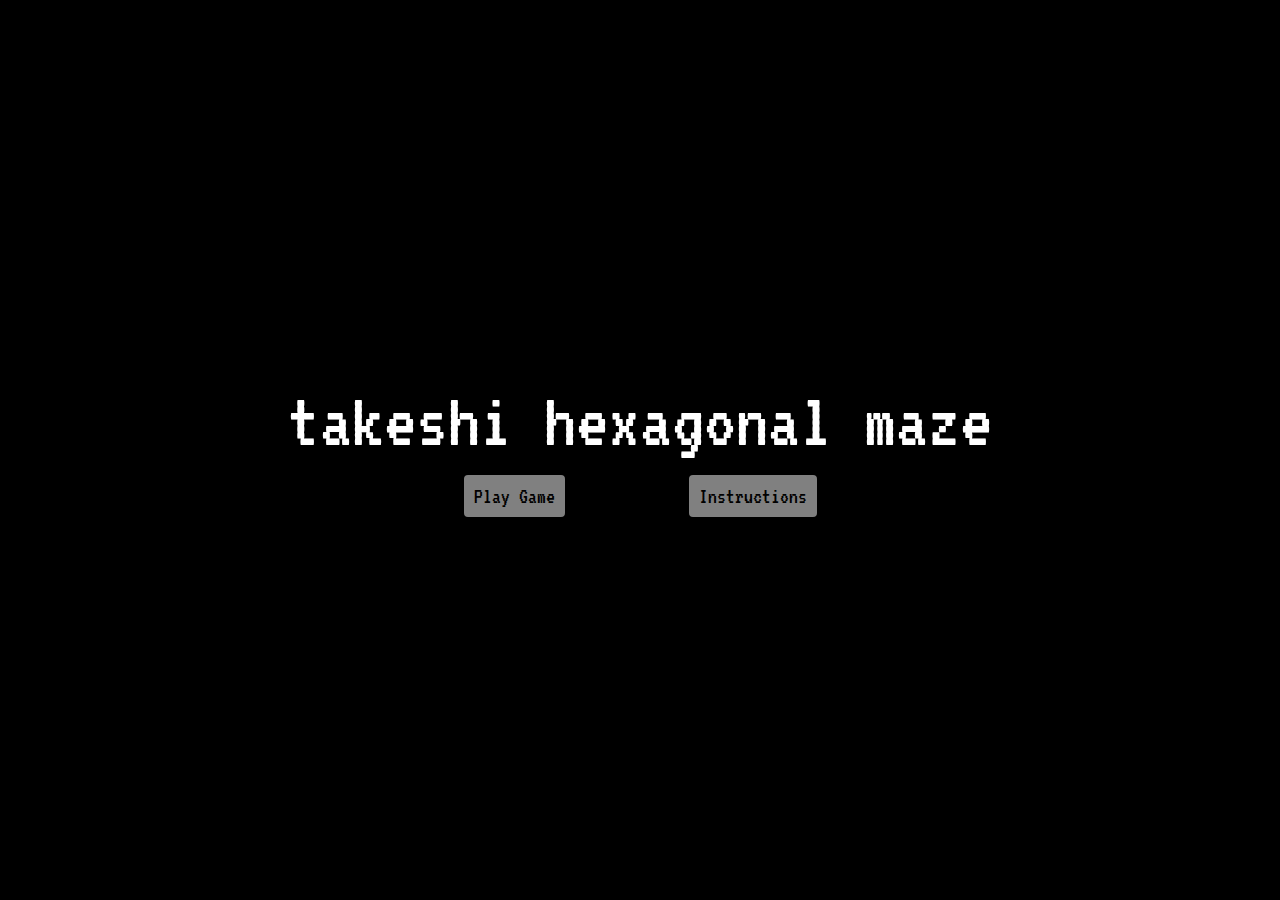
<file: index.html>
<!DOCTYPE html>
<html lang="en">
<head>
   <meta charset="UTF-8">
   <meta http-equiv="X-UA-Compatible" content="IE=edge">
   <meta name="viewport" content="width=device-width, initial-scale=1.0">
   <title>Document</title>
   <link rel="stylesheet" href="./index.css" ></link>
</head>
<body>
   <aside class="modal-wrapper">
      <div class="modal">
         <header class="modal-header">
            Instructions Manual
         </header>
         <section class="modal-body">
            1. W -> Move up in left diagonal direction <br>
            2. E -> Move up in right diagonal direction <br>
            3. D -> Move right <br>
            4. X -> Move down in right diagonal direction <br>
            5. Z -> Move down in left diagonal direction <br>
            6. A -> Move left <br>
            7. Avoid the muddy areas <br>
            8. Elude the monster by reaching grasslands <br>
         </section>
         <footer class="modal-footer">
            <button>Close</button>
         </footer>
      </div>
   </aside>

   <main>
      <p id="game-name">takeshi hexagonal maze</p>
      <span class="btn-bar">
         <a href="./game.html">Play Game</a>
         <button class="instructions-btn">Instructions</button>
      </span>
   </main>
   <script src="./index.js"></script>
</body>
</html>
</file>
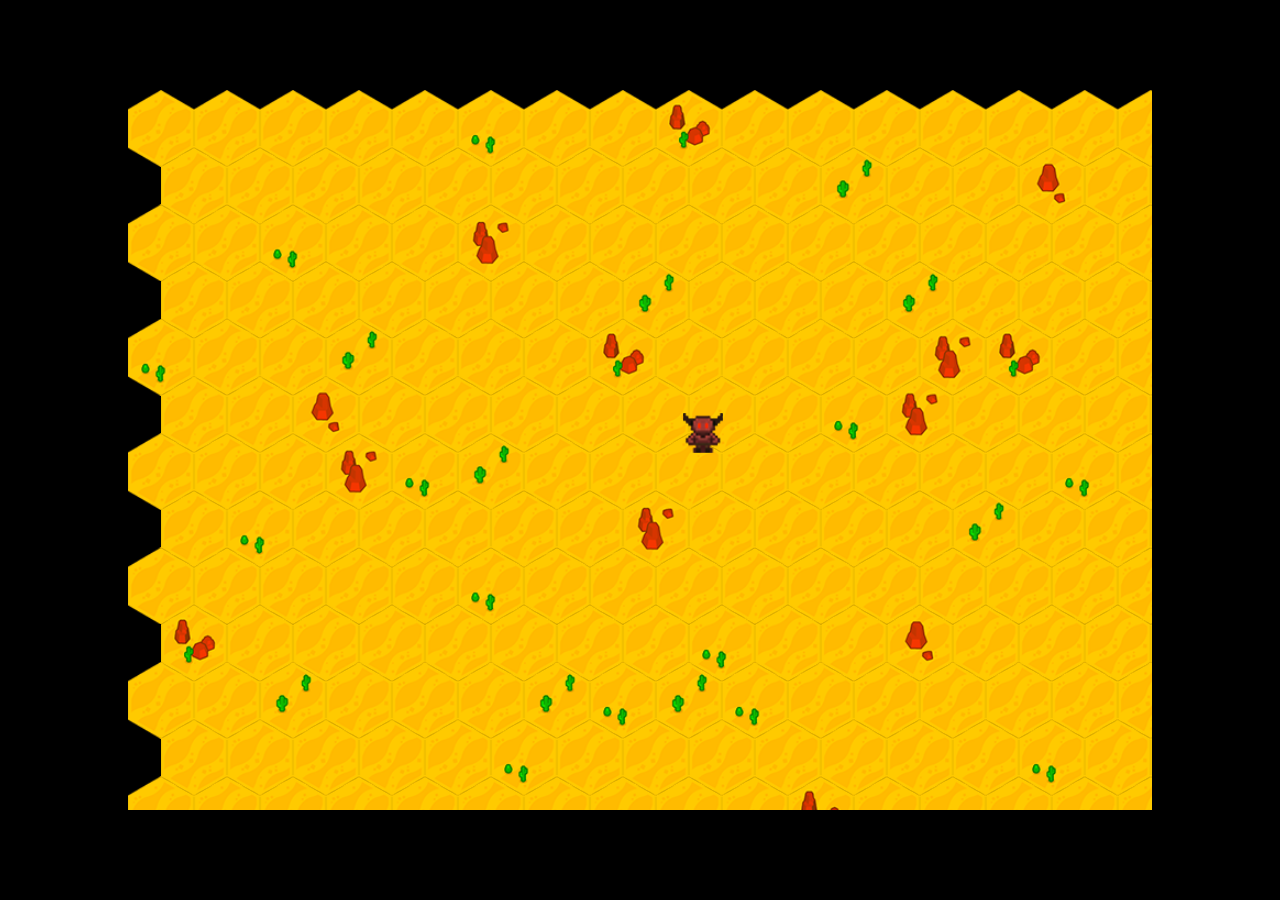
<file: game.html>
<!DOCTYPE html>
<html lang="en">
<head>
   <meta charset="UTF-8">
   <meta http-equiv="X-UA-Compatible" content="IE=edge">
   <meta name="viewport" content="width=device-width, initial-scale=1.0">
   <link rel="stylesheet" href="./game.css"></link>
   <title>AI/ML Project</title>
</head>
<body>
   <aside class="modal-wrapper">
      <div class="modal">
         <header class="modal-header">
            Game summary
         </header>
         <section class="modal-body">
         </section>
         <footer class="modal-footer">
            <a href="/"> Go to Home </a>
            <a href="./game.html"> Play Again </a>
         </footer>
      </div>
   </aside>
   <main id="game-area">
      <canvas></canvas>
   </main>
   <script src="./game.js" type="module"></script>
</body>
</html>
</file>
<file: index.css>
@import url("https://fonts.googleapis.com/css2?family=VT323&display=swap");

* {
   margin: 0px;
   padding: 0px;
   box-sizing: border-box;
   font-family: "VT323", monospace;
}

body {
   background: black;
}

.modal-wrapper {
   position: absolute;
   top: 0px;
   left: 0px;
   z-index: 2;
   visibility: hidden;
   width: 100vw;
   height: 100vh;
   background: transparent;
   display: flex;
   align-items: center;
   justify-content: center;
   opacity: 0;
   transition: 0.5s all ease-in-out;
}

.modal {
   background: #ffe608;
   width: 40vw;
   display: flex;
   flex-direction: column;
   border: 2px solid #ffca08;
   border-radius: 16px;
}

.modal-header {
   display: flex;
   justify-content: center;
   padding: 12px;
   font-size: 40px;
   border-bottom: 2px solid #ffca08;
}

.modal-body {
   font-size: 28px;
   padding: 12px;
}

.modal-footer {
   display: flex;
   justify-content: space-around;
   padding: 12px 36px;
}

main {
   width: 100vw;
   height: 100vh;
   color: white;
   display: flex;
   flex-direction: column;
   align-items: center;
   justify-content: center;
   gap: 12px;
}

#game-name {
   font-size: 80px;
}

.btn-bar {
   display: flex;
   align-items: center;
   justify-content: center;
   gap: 120px;
}

a {
   color: black;
   text-decoration: none;
}

button,
a {
   background: gray;
   padding: 10px;
   border: 2px solid black;
   border-radius: 6px;
   font-size: 22px;
}

button:hover,
a:hover {
   transform: scale(1.1);
}
</file>
<file: game.css>
@import url("https://fonts.googleapis.com/css2?family=VT323&display=swap");

* {
   margin: 0px;
   padding: 0px;
   box-sizing: border-box;
   font-family: "VT323", monospace;
}

:root {
   --modal-bg-color: greenyellow;
   --modal-border-color: green;
}

body {
   width: 100vw;
   height: 100vh;
   background: black;
}

#game-area {
   width: 100vw;
   height: 100vh;
   display: flex;
   flex-direction: column;
   align-items: center;
   justify-content: center;
   filter: none;
   transition: 2s filter ease-in-out;
}

.modal-wrapper {
   position: absolute;
   top: 0px;
   left: 0px;
   z-index: 2; /* display over the game-area */
   visibility: hidden; /* not visible untill game ends */
   width: 100vw;
   height: 100vh;
   background: transparent;
   display: flex;
   align-items: center;
   justify-content: center;
   opacity: 0;
   transition: 0.5s opacity ease-in;
}

.modal {
   background: var(--modal-bg-color);
   width: 40vw;
   display: flex;
   flex-direction: column;
   border: 2px solid var(--modal-border-color);
   border-radius: 16px;
}

.modal-header {
   display: flex;
   justify-content: center;
   padding: 12px;
   font-size: 40px;
   border-bottom: 2px solid var(--modal-border-color);
}

.modal-body {
   font-size: 28px;
   padding: 12px;
}

.modal-footer {
   display: flex;
   justify-content: space-around;
   padding: 12px 36px;
}

.modal-footer > a {
   color: black;
   text-decoration: none;
   padding: 10px;
   border-radius: 6px;
   font-size: 20px;
   background: gray;
   border: 2px solid black;
}

.modal-footer > a:hover {
   transform: scale(1.1);
}
</file>
